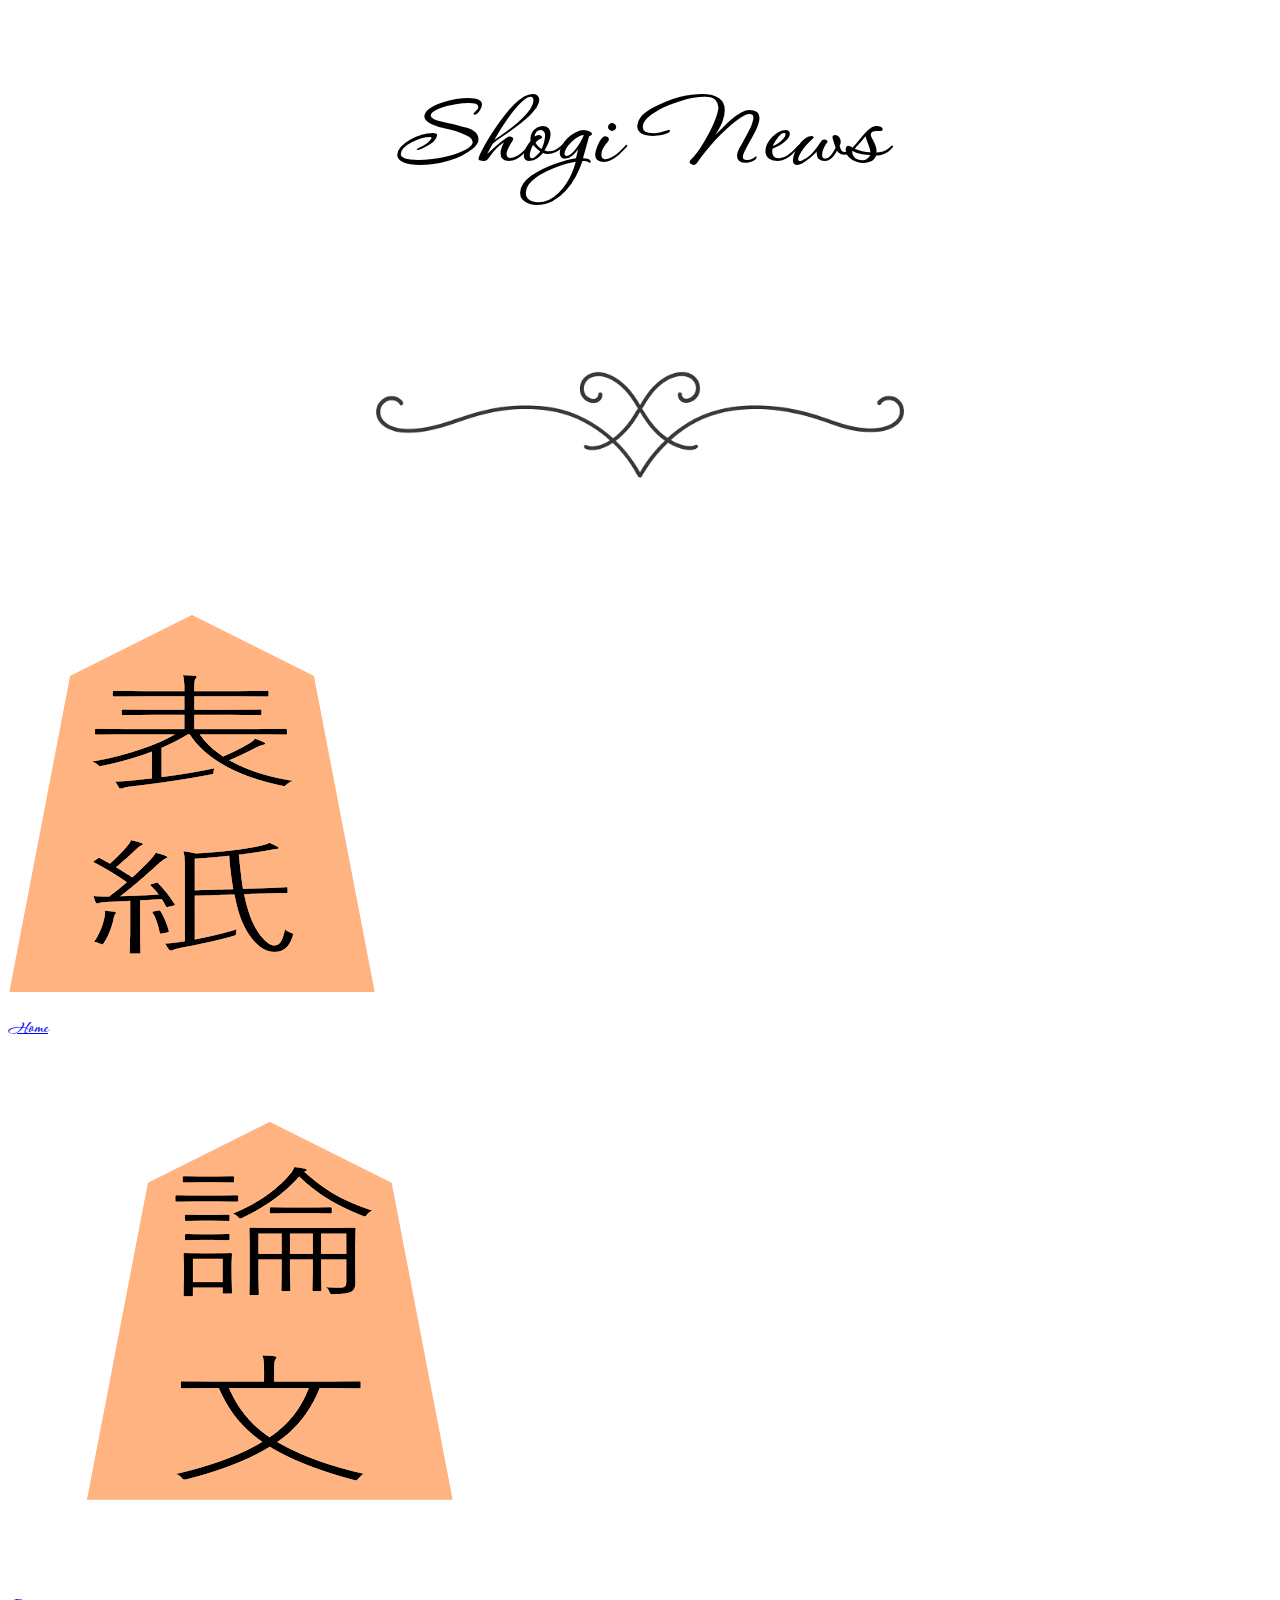
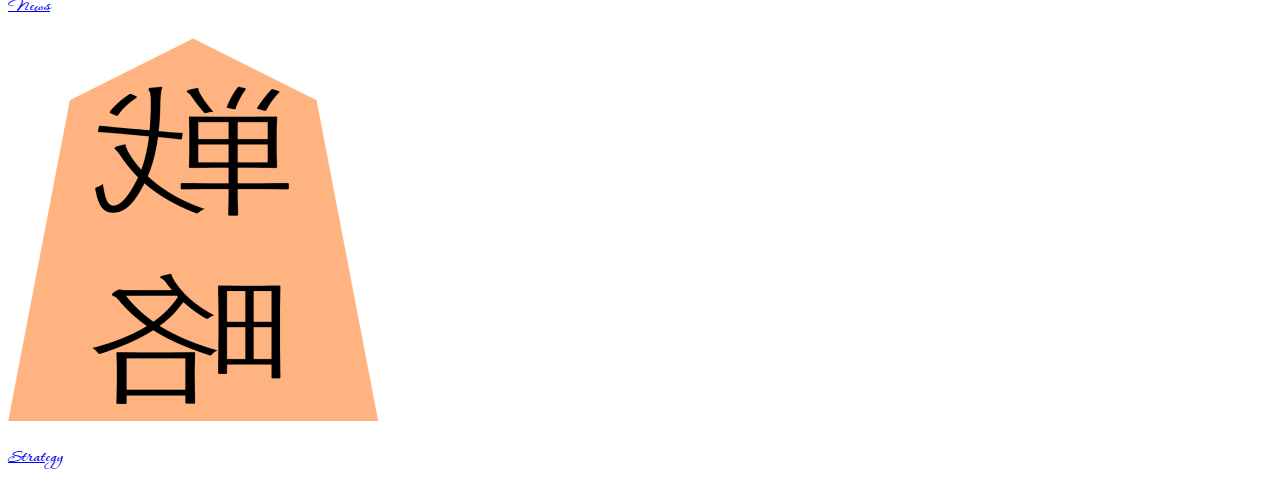
<file: html/news.html>
<!DOCTYPE html>
<html lang="en">
<head>
    <meta charset="UTF-8">
    <meta name="viewport" content="width=device-width, initial-scale=1.0">
    <title>Shogi News</title>
    <link rel="stylesheet" href="../styles/style.css">
</head>
<body>
    <header>
        <h1>Shogi News</h1>
        <img src="../images/flourish.png" alt="styling feature">
    </header>
    <footer>
        <a class="nav_link" href="../index.html">
            <img class="nav_img" src="../images/home.png" alt="home">
            <h3 class="nav_text">Home</h3>
        </a>
        <a class="nav_link" href="news.html">
            <img class="nav_img" src="../images/news.png" alt="news">
            <h3 class="nav_text">News</h3>
        </a>
        <a class="nav_link" href="strategy.html">
            <img class="nav_img" src="../images/strategy.png" alt="strategy">
            <h3 class="nav_text">Strategy</h3>
        </a>
    </footer>
</body>
</html>
</file>
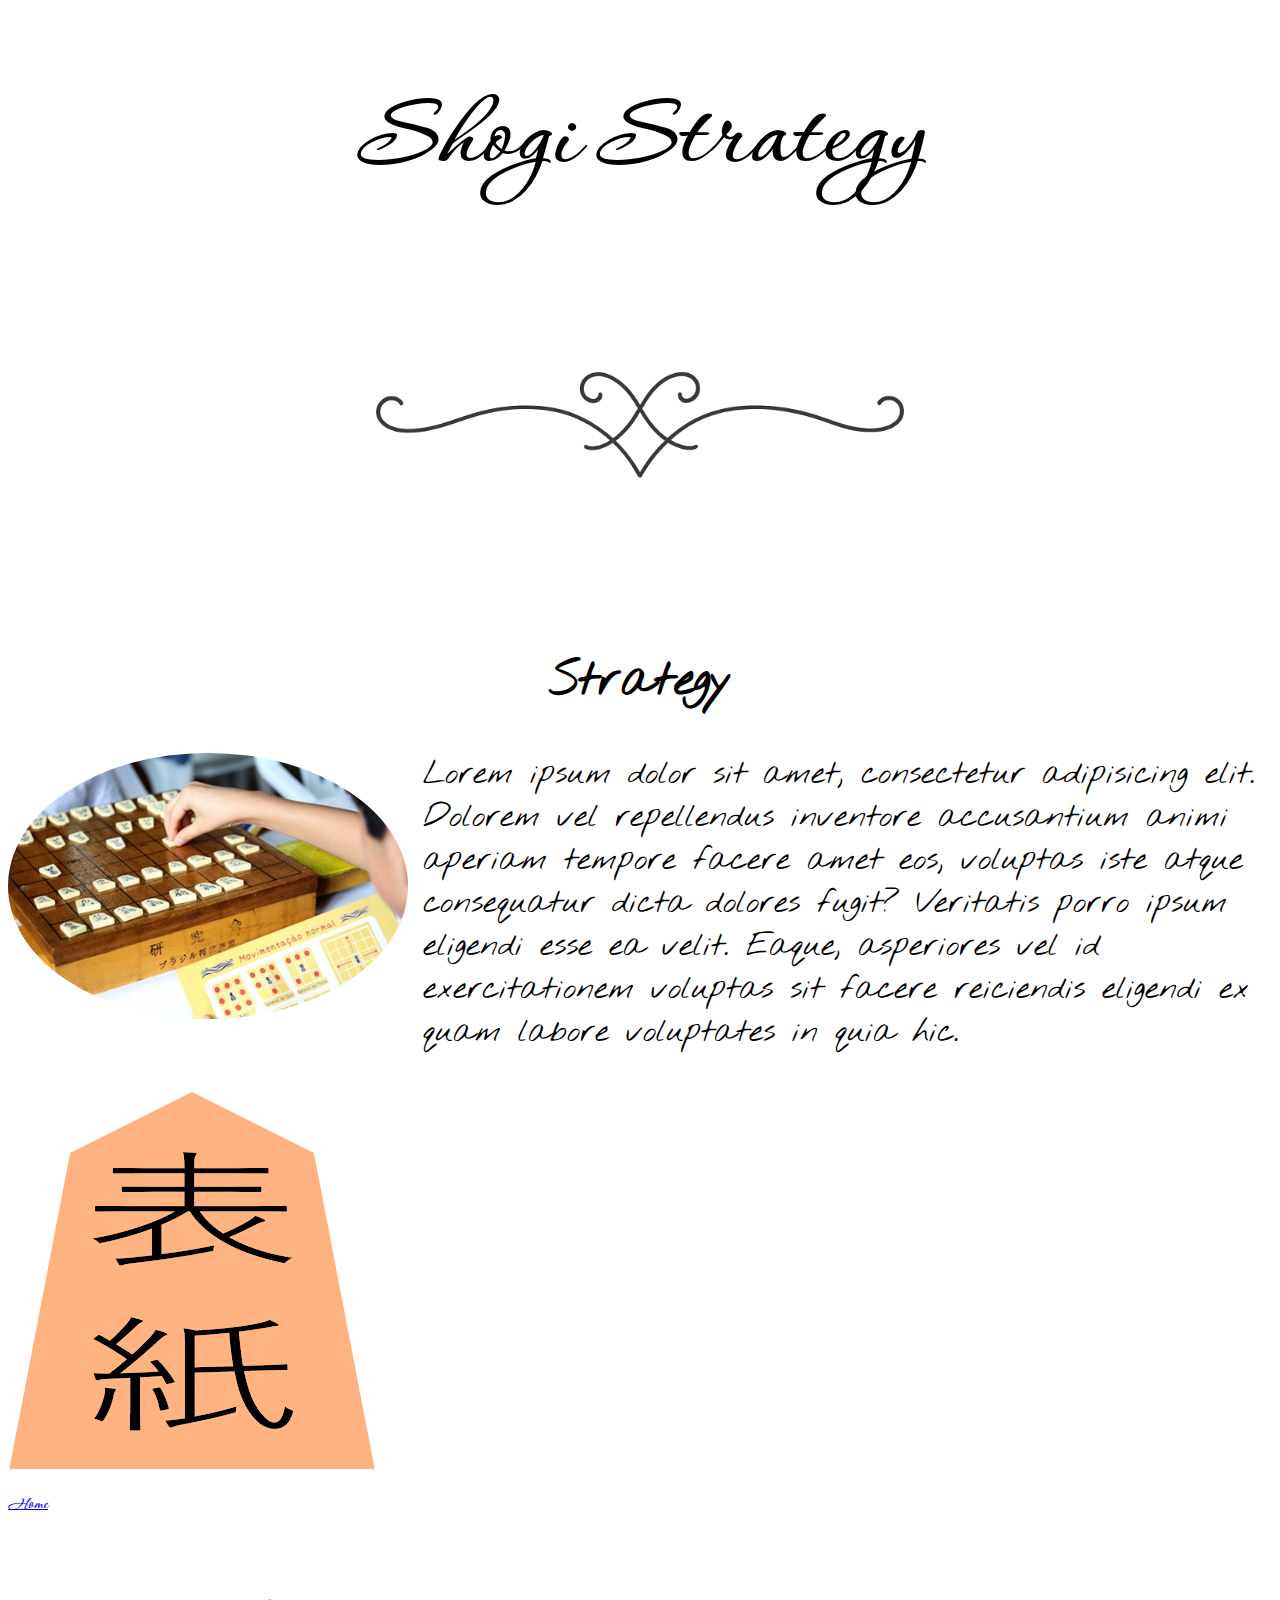
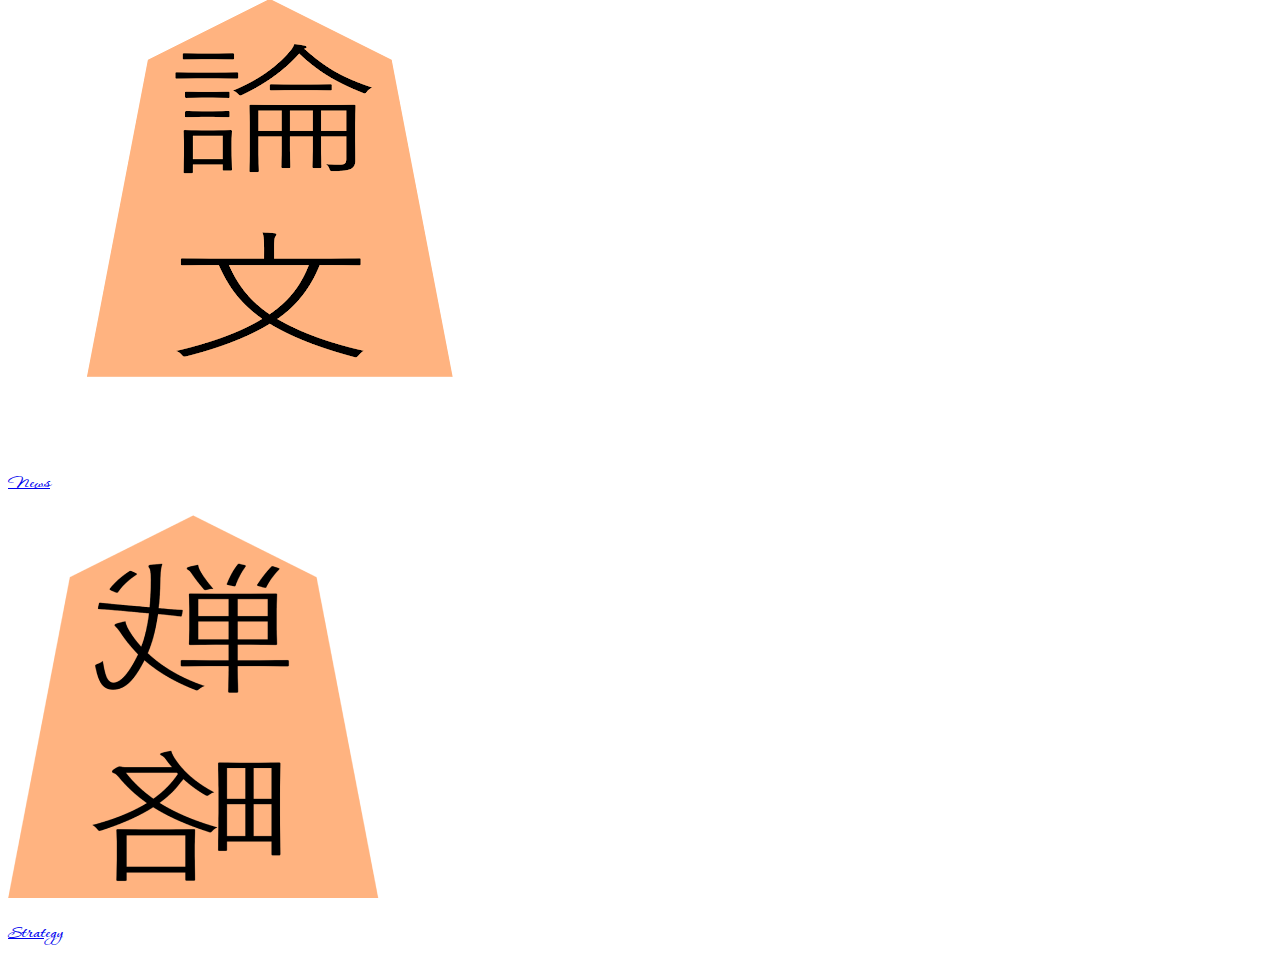
<file: html/strategy.html>
<!DOCTYPE html>
<html lang="en">
<head>
    <meta charset="UTF-8">
    <meta name="viewport" content="width=device-width, initial-scale=1.0">
    <title>Shogi Strategy</title>
    <link rel="stylesheet" href="../styles/style.css">
</head>
<body>
    <header>
        <h1>Shogi Strategy</h1>
        <img src="../images/flourish.png" alt="styling feature">
    </header>
    <main>
        <h2>Strategy</h2>
        <img id="personal_img" src="../images/strategy-image.jpg" alt="Photo of people playing Shogi">
        <p id="text">Lorem ipsum dolor sit amet, consectetur adipisicing elit. Dolorem vel repellendus inventore accusantium animi aperiam tempore facere amet eos, voluptas iste atque consequatur dicta dolores fugit? Veritatis porro ipsum eligendi esse ea velit. Eaque, asperiores vel id exercitationem voluptas sit facere reiciendis eligendi ex quam labore voluptates in quia hic.</p>
    </main>
    <footer>
        <a class="nav_link" href="../index.html">
            <img class="nav_img" src="../images/home.png" alt="home">
            <h3 class="nav_text">Home</h3>
        </a>
        <a class="nav_link" href="news.html">
            <img class="nav_img" src="../images/news.png" alt="news">
            <h3 class="nav_text">News</h3>
        </a>
        <a class="nav_link" href="strategy.html">
            <img class="nav_img" src="../images/strategy.png" alt="strategy">
            <h3 class="nav_text">Strategy</h3>
        </a>
    </footer>
</body>
</html>
</file>
<file: styles/style.css>
@import url('https://fonts.googleapis.com/css2?family=Corinthia:wght@400;700&family=Nothing+You+Could+Do&display=swap');
body{
    font-family: 'corinthia', serif;
}
header h1{
    font-size: 7em;
    text-align: center;
    margin-bottom: 0; 
}
header img{
    width:600px;
    display: block;
    margin: auto;
}
h2{
    font-size: 3em;
    text-align: center;
}
main{
    font-family: 'nothing you could do', serif;
}
#personal_img{
    width: 400px;
    border-radius: 50%;
    float: left;
    margin-right: 15px;
}
#text{
    font-size: 2em;
}
</file>
